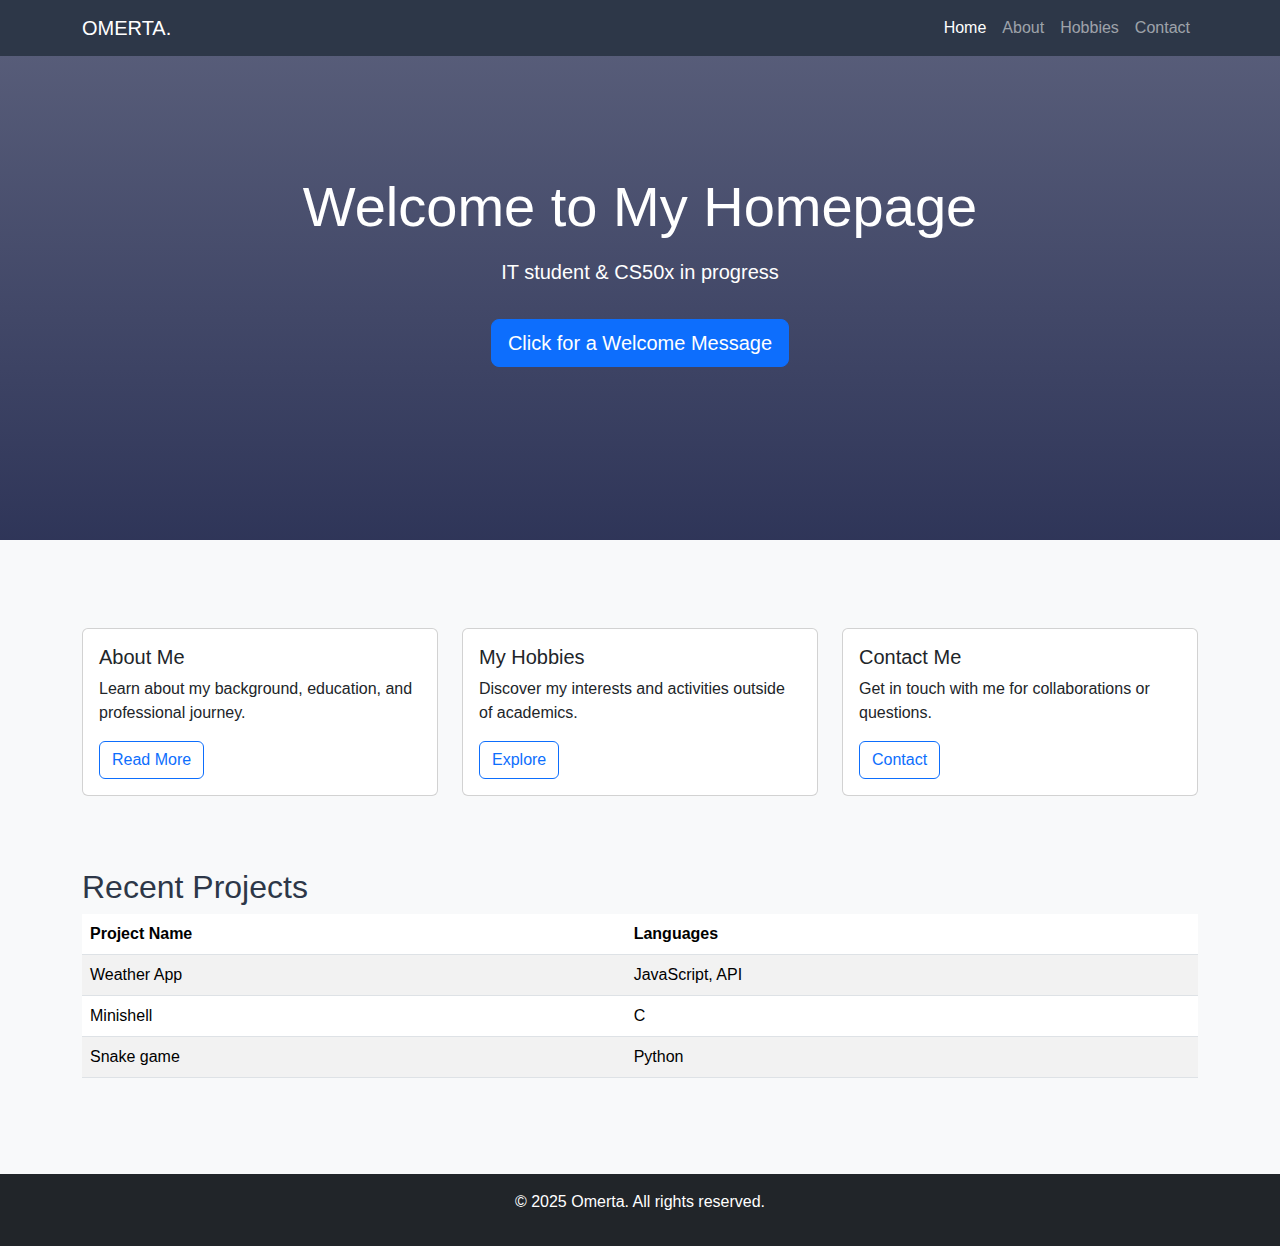
<file: Week 8 HTML, CSS, JavaScript/Problem set 8/homepage/index.html>
<!DOCTYPE html>

<html lang="en">
    <head>
        <meta charset="UTF-8">
        <meta name="viewport" content="width=device-width, initial-scale=1.0">
        <link href="https://cdn.jsdelivr.net/npm/bootstrap@5.3.3/dist/css/bootstrap.min.css" rel="stylesheet" integrity="sha384-QWTKZyjpPEjISv5WaRU9OFeRpok6YctnYmDr5pNlyT2bRjXh0JMhjY6hW+ALEwIH" crossorigin="anonymous">
        <script src="https://cdn.jsdelivr.net/npm/bootstrap@5.3.3/dist/js/bootstrap.bundle.min.js" integrity="sha384-YvpcrYf0tY3lHB60NNkmXc5s9fDVZLESaAA55NDzOxhy9GkcIdslK1eN7N6jIeHz" crossorigin="anonymous"></script>
        <script src="script.js"></script>
        <link href="styles.css" rel="stylesheet">
        <title>My Webpage | OMERTA</title>
    </head>
    <body class="d-flex flex-column min-vh-100">
        <nav class="navbar navbar-expand-lg navbar-dark bg-primary fixed-top">
            <div class="container">
                <a class="navbar-brand" href="index.html">OMERTA.</a>
                <button class="navbar-toggler" type="button" data-bs-toggle="collapse" data-bs-traget="#navbarNav">
                    <span class="navbar-toggler-icon"></span>
                </button>
                <div class="collapse navbar-collapse" id="navbarNav">
                    <ul class="navbar-nav ms-auto">
                        <li class="nav-item">
                            <a class="nav-link active" href="index.html">Home</a>
                        </li>
                        <li class="nav-item">
                            <a class="nav-link" href="about.html">About</a>
                        </li>
                        <li class="nav-item">
                            <a class="nav-link" href="hobbies.html">Hobbies</a>
                        </li>
                        <li class="nav-item">
                            <a class="nav-link" href="contact.html">Contact</a>
                        </li>
                    </ul>
                </div>
            </div>
        </nav>
        <header class="hero-section">
            <div class="container text-center">
                <h1 class="display-4">Welcome to My Homepage</h1>
                <p class="lead">IT student & CS50x in progress</p>
                <button class="btn btn-primary btn-lg" id="welcomeBtn">Click for a Welcome Message</button>
            </div>
        </header>
        <main class="flex-grow-1 container my-5">
            <section class="row">
                <div class="col-md-4 mb-4">
                    <div class="card h-100">
                        <div class="card-body">
                            <h5 class="card-title">About Me</h5>
                            <p class="card-text">Learn about my background, education, and professional journey.</p>
                            <a href="about.html" class="btn btn-outline-primary">Read More</a>
                        </div>
                    </div>
                </div>
                <div class="col-md-4 mb-4">
                    <div class="card h-100">
                        <div class="card-body">
                            <h5 class="card-title">My Hobbies</h5>
                            <p class="card-text">Discover my interests and activities outside of academics.</p>
                            <a href="hobbies.html" class="btn btn-outline-primary">Explore</a>
                        </div>
                    </div>
                </div>
                <div class="col-md-4 mb-4">
                    <div class="card h-100">
                        <div class="card-body">
                            <h5 class="card-title">Contact Me</h5>
                            <p class="card-text">Get in touch with me for collaborations or questions.</p>
                            <a href="contact.html" class="btn btn-outline-primary">Contact</a>
                        </div>
                    </div>
                </div>
            </section>
            <section class="my-5">
                <h2>Recent Projects</h2>
                <table class="table table-striped">
                    <thead>
                        <tr>
                            <th>Project Name</th>
                            <th>Languages</th>
                        </tr>
                    </thead>
                    <tbody>
                        <tr>
                            <td>Weather App</td>
                            <td>JavaScript, API</td>
                        </tr>
                        <tr>
                            <td>Minishell</td>
                            <td>C</td>
                        </tr>
                        <tr>
                            <td>Snake game</td>
                            <td>Python</td>
                        </tr>
                    </tbody>
                </table>
            </section>
        </main>
        <footer class="bg-dark text-white text-center py-3 mt-auto">
            <p>&copy; 2025 Omerta. All rights reserved.</p>
        </footer>
    </body>
</html>
</file>
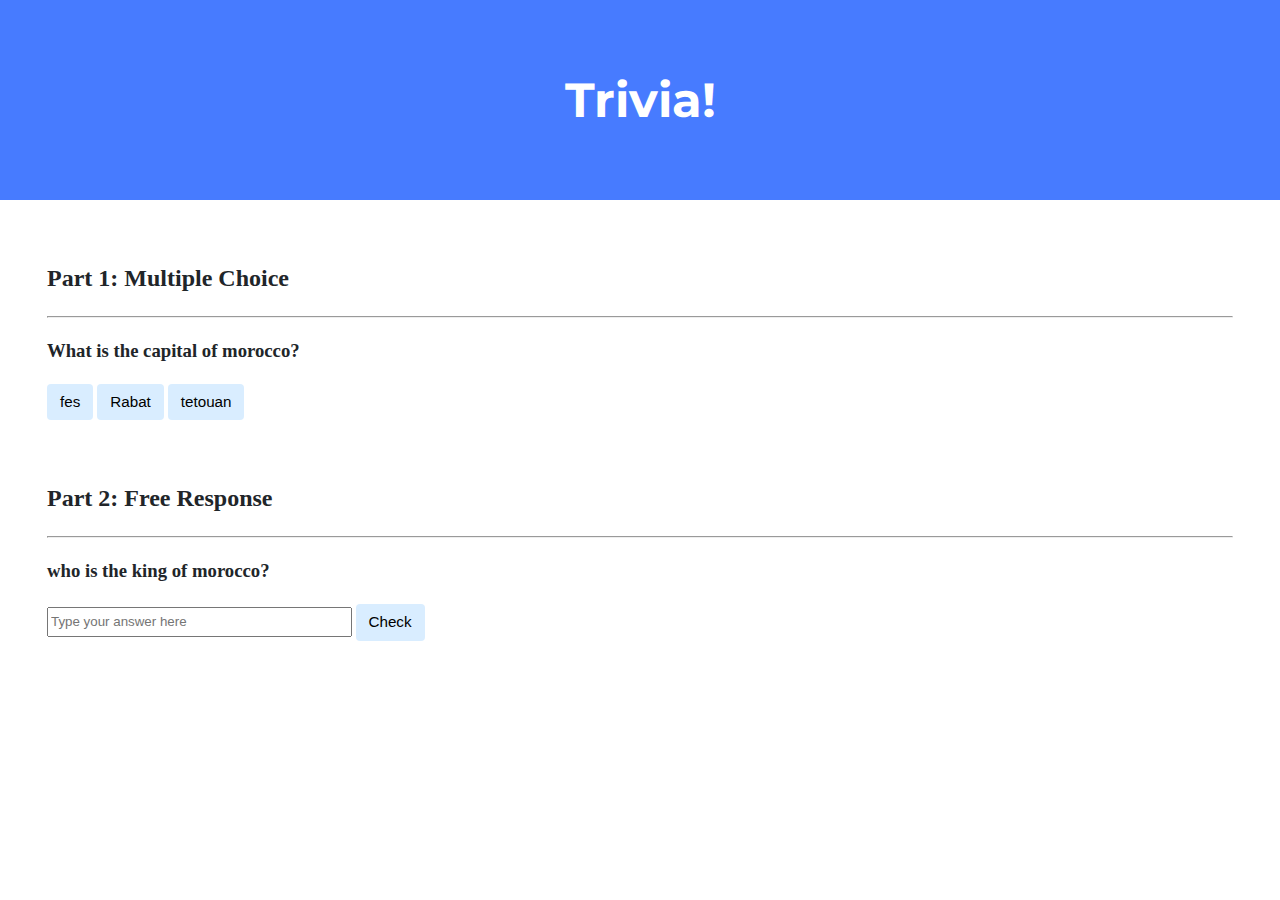
<file: Week 8 HTML, CSS, JavaScript/Problem set 8/trivia/index.html>
<!DOCTYPE html>

<html lang="en">
    <head>
        <link href="https://fonts.googleapis.com/css2?family=Montserrat:wght@500&display=swap" rel="stylesheet">
        <link href="styles.css" rel="stylesheet">
        <title>Trivia!</title>
        <script>
            // TODO: Add code to check answers to questions
            document.addEventListener('DOMContentLoaded', function(){
                let choices = document.querySelectorAll('.choice');
                let res1 = document.getElementById('res1');
                choices.forEach(button => {
                    button.addEventListener('click', function(){
                        choices.forEach(b => b.style.backgroundColor = '#d9edff');
                        if(button.classList.contains('correct')){
                            button.style.backgroundColor = 'green';
                            res1.textContent = 'Correct!';
                            res1.style.color = 'green'
                        }
                        else{
                            button.style.backgroundColor = 'red';
                            res1.textContent = 'Incorrect';
                            res1.style.color = 'red';
                        }
                    });
                });
                let check_b = document.getElementById('check');
                let input = document.getElementById('answer');
                let res2 = document.getElementById('res2');

                check_b.addEventListener('click', function() {
                    let userAnswer = input.value.trim().toLowerCase();

                    if (userAnswer === 'haytham' || userAnswer === 'omerta') {
                        input.style.backgroundColor = 'lightgreen';
                        res2.textContent = 'Correct!';
                        res2.style.color = 'green';
                    } else {
                        input.style.backgroundColor = 'lightcoral';
                        res2.textContent = 'Incorrect';
                        res2.style.color = 'red';
                    }
                });
            });
        </script>
    </head>
    <body>
        <div class="header">
            <h1>Trivia!</h1>
        </div>

        <div class="container">
            <div class="section">
                <h2>Part 1: Multiple Choice </h2>
                <hr>
                <!-- TODO: Add multiple choice question here -->
                 <h3>What is the capital of morocco?</h3>
                 <button class="choice">fes</button>
                 <button class="choice">Rabat</button>
                 <button class="choice correct">tetouan</button>
                 <p id="res1"></p>
            </div>

            <div class="section">
                <h2>Part 2: Free Response</h2>
                <hr>
                <!-- TODO: Add free response question here -->
                <h3>who is the king of morocco?</h3>
                <input type="text" id="answer" placeholder="Type your answer here">
                <input type="submit" id="check" value="Check">
                <p id="res2"></p>
            </div>
        </div>
    </body>
</html>
</file>
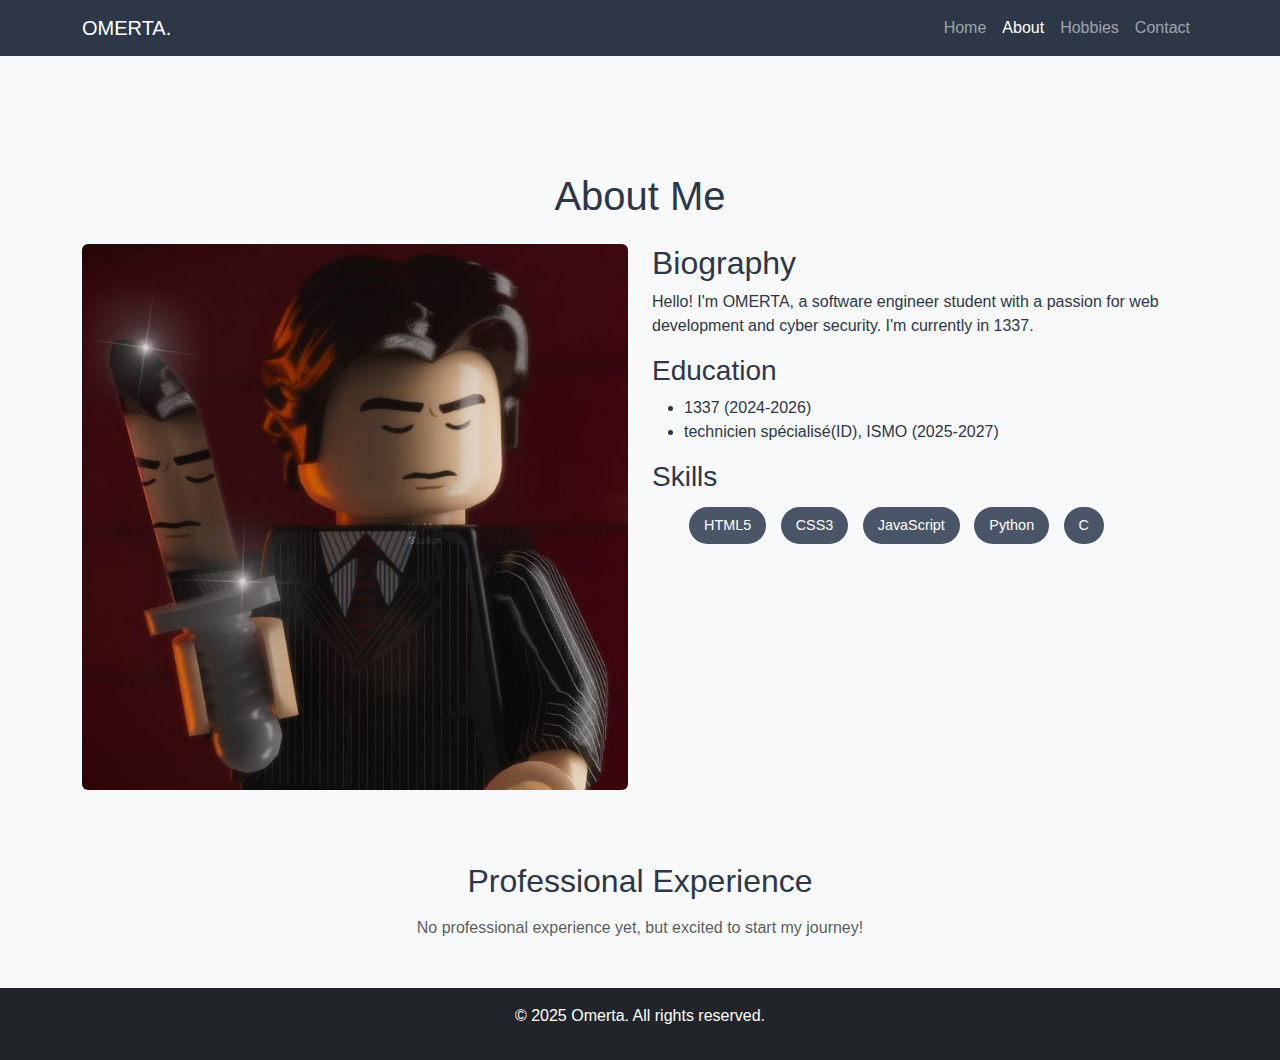
<file: Week 8 HTML, CSS, JavaScript/Problem set 8/homepage/about.html>
<!DOCTYPE html>
<html lang="en">
<head>
    <meta charset="UTF-8">
    <meta name="viewport" content="width=device-width, initial-scale=1.0">
    <title>About Me | OMERTA</title>
    <link href="https://cdn.jsdelivr.net/npm/bootstrap@5.3.3/dist/css/bootstrap.min.css" rel="stylesheet">
    <link href="styles.css" rel="stylesheet">
</head>
<body class="d-flex flex-column min-vh-100">
    <nav class="navbar navbar-expand-lg navbar-dark bg-primary fixed-top">
        <div class="container">
            <a class="navbar-brand" href="index.html">OMERTA.</a>
            <button class="navbar-toggler" type="button" data-bs-toggle="collapse" data-bs-target="#navbarNav">
                <span class="navbar-toggler-icon"></span>
            </button>
            <div class="collapse navbar-collapse" id="navbarNav">
                <ul class="navbar-nav ms-auto">
                    <li class="nav-item">
                        <a class="nav-link" href="index.html">Home</a>
                    </li>
                    <li class="nav-item">
                        <a class="nav-link active" href="about.html">About</a>
                    </li>
                    <li class="nav-item">
                        <a class="nav-link" href="hobbies.html">Hobbies</a>
                    </li>
                    <li class="nav-item">
                        <a class="nav-link" href="contact.html">Contact</a>
                    </li>
                </ul>
            </div>
        </div>
    </nav>
    <main class="flex-grow-1 container mt-5 pt-5">
        <h1 class="text-center mb-4">About Me</h1>
        <div class="row">
            <div class="col-md-6">
                <img src="photo.jpeg" alt="Profile Picture" class="img-fluid rounded mb-4">
            </div>
            <div class="col-md-6">
                <h2>Biography</h2>
                <p>Hello! I'm OMERTA, a software engineer student with a passion for web development and cyber security. I'm currently in 1337.</p>

                <h3>Education</h3>
                <ul>
                    <li>1337 (2024-2026)</li>
                    <li>technicien spécialisé(ID), ISMO (2025-2027)</li>
                </ul>
                <h3>Skills</h3>
                <ul>
                    <li class="skill-badge">HTML5</li>
                    <li class="skill-badge">CSS3</li>
                    <li class="skill-badge">JavaScript</li>
                    <li class="skill-badge">Python</li>
                    <li class="skill-badge">C</li>
                </ul>
            </div>
        </div>
        <div class="my-5 text-center">
            <h2>Professional Experience</h2>
            <p class="text-muted mt-3">
                <i class="bi bi-briefcase"></i> No professional experience yet, but excited to start my journey!
            </p>
        </div>
    </main>
    <footer class="mt-auto bg-dark text-white text-center py-3">
        <p>&copy; 2025 Omerta. All rights reserved.</p>
    </footer>
</body>
</html>
</file>
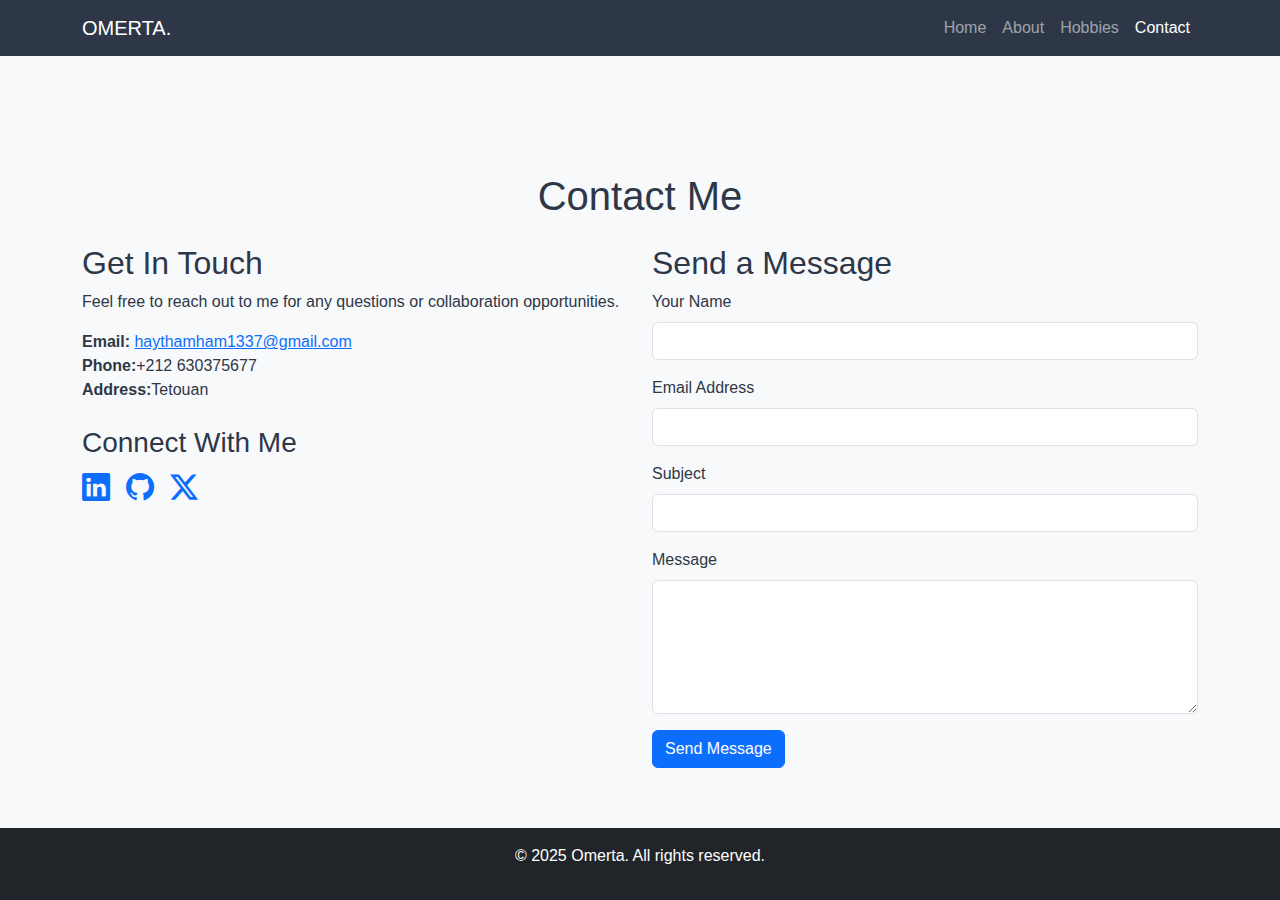
<file: Week 8 HTML, CSS, JavaScript/Problem set 8/homepage/contact.html>
<!DOCTYPE html>
<html lang="en">
<head>
    <meta charset="UTF-8">
    <meta name="viewport" content="width=device-width, initial-scale=1.0">
    <title>Contact Me | Omerta</title>
    <link href="https://cdn.jsdelivr.net/npm/bootstrap@5.3.3/dist/css/bootstrap.min.css" rel="stylesheet">
    <link rel="stylesheet" href="https://cdn.jsdelivr.net/npm/bootstrap-icons@1.11.0/font/bootstrap-icons.css">
    <link href="styles.css" rel="stylesheet">
    <script src="script.js"></script>
</head>
<body class="d-flex flex-column min-vh-100">
    <nav class="navbar navbar-expand-lg navbar-dark bg-primary fixed-top">
        <div class="container">
            <a class="navbar-brand" href="index.html">OMERTA.</a>
            <button class="navbar-toggler" type="button" data-bs-toggle="collapse" data-bs-target="#navbarNav">
                <span class="navbar-toggler-icon"></span>
            </button>
            <div class="collapse navbar-collapse" id="navbarNav">
                <ul class="navbar-nav ms-auto">
                    <li class="nav-item">
                        <a class="nav-link" href="index.html">Home</a>
                    </li>
                    <li class="nav-item">
                        <a class="nav-link" href="about.html">About</a>
                    </li>
                    <li class="nav-item">
                        <a class="nav-link" href="hobbies.html">Hobbies</a>
                    </li>
                    <li class="nav-item">
                        <a class="nav-link active" href="contact.html">Contact</a>
                    </li>
                </ul>
            </div>
        </div>
    </nav>
    <main class="flex-grow-1 container mt-5 pt-5">
        <h1 class="text-center mb-4">Contact Me</h1>
        <div class="row">
            <div class="col-md-6">
                <h2>Get In Touch</h2>
                <p>Feel free to reach out to me for any questions or collaboration opportunities.</p>
                <address>
                    <strong>Email:</strong> <a href="mailto:haythamham1337@gmail.com">haythamham1337@gmail.com</a><br>
                    <strong>Phone:</strong>+212 630375677<br>
                    <strong>Address:</strong>Tetouan
                </address>
                <div class="mt-4">
                    <h3>Connect With Me</h3>
                    <div class="d-flex gap-3">
                        <a href="https://www.linkedin.com/in/haytham-hammioui09/" class="social-link">
                            <i class="bi bi-linkedin fs-3"></i>
                        </a>
                        <a href="https://github.com/haytham-hammioui" class="social-link">
                            <i class="bi bi-github fs-3"></i>
                        </a>
                        <a href="https://x.com/Haytham_Hm8?s=09" class="social-link">
                            <i class="bi bi-twitter-x fs-3"></i>
                        </a>
                    </div>
                </div>
            </div>
            <div class="col-md-6">
                <h2>Send a Message</h2>
                <form id="contactForm">
                    <div class="mb-3">
                        <label for="name" class="form-label">Your Name</label>
                        <input type="text" class="form-control" id="name" required>
                    </div>
                    <div class="mb-3">
                        <label for="email" class="form-label">Email Address</label>
                        <input type="email" class="form-control" id="email" required>
                    </div>
                    <div class="mb-3">
                        <label for="subject" class="form-label">Subject</label>
                        <input type="text" class="form-control" id="subject" required>
                    </div>
                    <div class="mb-3">
                        <label for="message" class="form-label">Message</label>
                        <textarea class="form-control" id="message" rows="5" required></textarea>
                    </div>
                    <button type="submit" class="btn btn-primary">Send Message</button>
                </form>
            </div>
        </div>
    </main>
    <footer class="mt-auto bg-dark text-white text-center py-3">
        <p>&copy; 2025 Omerta. All rights reserved.</p>
    </footer>
</body>
</html>
</file>
<file: Week 8 HTML, CSS, JavaScript/Problem set 8/homepage/styles.css>
body {
    font-family: 'Segoe UI', Tahoma, Geneva, Verdana, sans-serif;
    padding-top: 76px;
    background-color: #f8f9fa;
    color: #2d3748;
}
.hero-section {
    background: linear-gradient(rgba(25, 32, 71, 0.7), rgba(25, 32, 71, 0.9)), url('https://placehold.co/1200x600');
    background-size: cover;
    background-position: center;
    background-repeat: no-repeat;
    color: white;
    padding: 80px 0;
    margin: -76px 0 40px 0;
    min-height: 60vh;
    display: flex;
    align-items: center;
    position: relative;
}
.hero-section .container {
    position: relative;
    z-index: 2;
}
.hero-section::before {
    content: '';
    position: absolute;
    top: 0;
    left: 0;
    right: 0;
    bottom: 0;
    background: linear-gradient(rgba(25, 32, 71, 0.7), rgba(25, 32, 71, 0.9));
    z-index: 1;
}
.hero-section {
    background: url('https://placehold.co/1200x600') center/cover no-repeat;
}
.hero-section h1 {
    margin-bottom: 1rem;
}
.hero-section .lead {
    margin-bottom: 2rem;
}
.navbar-dark.bg-primary {
    background-color: #2d3748 !important;
}
.skill-badge {
    background-color: #4a5568;
    color: white;
    padding: 8px 15px;
    border-radius: 20px;
    margin: 5px;
    display: inline-block;
    font-size: 0.9rem;
    font-weight: 500;
    transition: all 0.3s ease;
}
.skill-badge:hover {
    transform: translateY(-2px);
    box-shadow: 0 4px 8px r
.skill-badge:nth-child(1) { background-color: #e34c26; }
.skill-badge:nth-child(2) { background-color: #264de4; }
.skill-badge:nth-child(3) { background-color: #f0db4f; color: #2d3748; }
.skill-badge:nth-child(4) { background-color: #3776ab; }
.skill-badge:nth-child(5) { background-color: #61dafb; color: #2d3748; }
.skill-badge:nth-child(6) { background-color: #68a063; }
.social-link {
    color: #2b6cb0;
    text-decoration: none;
    font-weight: 600;
    transition: color 0.3s ease;
}
.social-link:hover {
    color: #1a56a5;
    text-decoration: none;
}
.card {
    transition: transform 0.3s, box-shadow 0.3s;
    border: none;
    border-radius: 12px;
    overflow: hidden;
}
.card:hover {
    transform: translateY(-8px);
    box-shadow: 0 15px 30px rgba(0, 0, 0, 0.15);
}
.card-title {
    color: #2d3748;
    font-weight: 600;
}
.btn-primary {
    background-color: #4299e1;
    border-color: #4299e1;
    border-radius: 8px;
    font-weight: 500;
}
.btn-primary:hover {
    background-color: #3182ce;
    border-color: #3182ce;
    transform: translateY(-2px);
}
.btn-outline-primary {
    color: #4299e1;
    border-color: #4299e1;
    border-radius: 8px;
    font-weight: 500;
}
.btn-outline-primary:hover {
    background-color: #4299e1;
    border-color: #4299e1;
    transform: translateY(-2px);
}
.form-control:focus {
    border-color: #4299e1;
    box-shadow: 0 0 0 0.3rem rgba(66, 153, 225, 0.25);
}
.form-control {
    border-radius: 8px;
    border: 2px solid #e2e8f0;
}
.table th {
    background-color: #4299e1;
    color: white;
    font-weight: 600;
}
.table-hover tbody tr:hover {
    background-color: #ebf4ff;
}
.table {
    border-radius: 8px;
    overflow: hidden;
    box-shadow: 0 4px 12px rgba(0, 0, 0, 0.1);
}
.accordion-button {
    background-color: #ebf4ff;
    color: #2d3748;
    font-weight: 500;
    border-radius: 8px !important;
}
.accordion-button:not(.collapsed) {
    background-color: #4299e1;
    color: white;
}
.accordion-body {
    background-color: #f8f9fa;
}
footer {
    margin-top: 50px;
    background-color: #2d3748 !important;
}
footer p {
    margin: 0;
    color: #e2e8f0;
}
.text-primary {
    color: #4299e1 !important;
}
.text-muted {
    color: #718096 !important;
}
.bg-light {
    background-color: #f7fafc !important;
}
@media (max-width: 768px) {
    .hero-section {
        padding: 60px 0;
        min-height: 50vh;
        margin: -76px 0 30px 0;
    }

    .display-4 {
        font-size: 2.5rem;
    }

    .skill-badge {
        padding: 6px 12px;
        font-size: 0.85rem;
    }

    body {
        padding-top: 70px;
    }
}
@keyframes pulse {
    0% { transform: scale(1); }
    50% { transform: scale(1.05); }
    100% { transform: scale(1); }
}
#welcomeBtn {
    animation: pulse 2s infinite;
}
#welcomeBtn:hover {
    animation: none;
}
</file>
<file: Week 8 HTML, CSS, JavaScript/Problem set 8/trivia/styles.css>
body {
    background-color: #fff;
    color: #212529;
    font-size: 1rem;
    font-weight: 400;
    line-height: 1.5;
    margin: 0;
    text-align: left;
}

.container {
    margin-left: auto;
    margin-right: auto;
    padding-left: 15px;
    padding-right: 15px;
}

.header {
    background-color: #477bff;
    color: #fff;
    margin-bottom: 2rem;
    padding: 2rem 1rem;
    text-align: center;
}

.section {
    padding: 0.5rem 2rem 1rem 2rem;
}

.section:hover {
    background-color: #f5f5f5;
    transition: color 2s ease-in-out, background-color 0.15s ease-in-out;
}

h1 {
    font-family: 'Montserrat', sans-serif;
    font-size: 48px;
}

button, input[type="submit"] {
    background-color: #d9edff;
    border: 1px solid transparent;
    border-radius: 0.25rem;
    font-size: 0.95rem;
    font-weight: 400;
    line-height: 1.5;
    padding: 0.375rem 0.75rem;
    text-align: center;
    transition: color 0.15s ease-in-out, background-color 0.15s ease-in-out, border-color 0.15s ease-in-out, box-shadow 0.15s ease-in-out;
    vertical-align: middle;
}


input[type="text"] {
    line-height: 1.8;
    width: 25%;
}

input[type="text"]:hover {
    background-color: #f5f5f5;
    transition: color 2s ease-in-out, background-color 0.15s ease-in-out;
}
</file>
